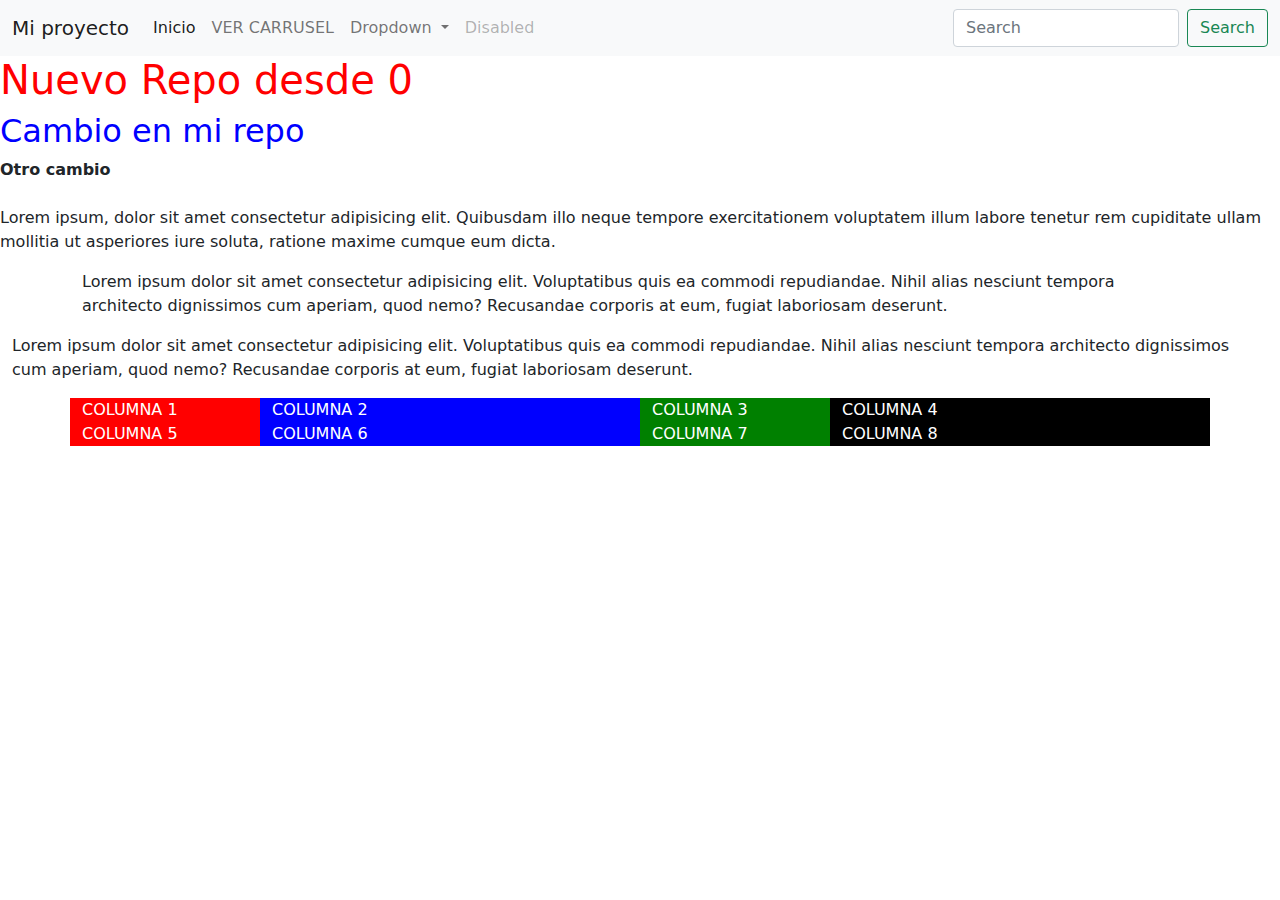
<file: index.html>
<!DOCTYPE html>
<html lang="en">
<head>
    <meta charset="UTF-8">
    <meta http-equiv="X-UA-Compatible" content="IE=edge">
    <meta name="viewport" content="width=device-width, initial-scale=1.0">
    <!-- CSS DE BOOTSTRAP -->
    <link rel="stylesheet" href="bootstrap-5.1.3-dist/css/bootstrap.min.css">

    <!-- LINK CDN DE BOOTSTRAP -->
    <!-- <link href="https://cdn.jsdelivr.net/npm/bootstrap@5.1.3/dist/css/bootstrap.min.css" rel="stylesheet" integrity="sha384-1BmE4kWBq78iYhFldvKuhfTAU6auU8tT94WrHftjDbrCEXSU1oBoqyl2QvZ6jIW3" crossorigin="anonymous"> -->
    
    <!-- LINK CSS PROPIO -->
    <link rel="stylesheet" href="css/styles.css">
    <title>Clase 11 BOOSTRAP</title>
</head>
<body>
    <header>
        <nav class="navbar navbar-expand-lg navbar-light bg-light">
            <div class="container-fluid">
                <a class="navbar-brand" href="index.html">Mi proyecto</a>
                <button class="navbar-toggler" type="button" data-bs-toggle="collapse" data-bs-target="#navbarSupportedContent" aria-controls="navbarSupportedContent" aria-expanded="false" aria-label="Toggle navigation">
                <span class="navbar-toggler-icon"></span>
                </button>
                <div class="collapse navbar-collapse" id="navbarSupportedContent">
                <ul class="navbar-nav me-auto mb-2 mb-lg-0">
                    <li class="nav-item">
                    <a class="nav-link active" aria-current="page" href="#">Inicio</a>
                    </li>
                    <li class="nav-item">
                    <a class="nav-link" href="pages/carrusel.html">VER CARRUSEL</a>
                    </li>
                    <li class="nav-item dropdown">
                    <a class="nav-link dropdown-toggle" href="#" id="navbarDropdown" role="button" data-bs-toggle="dropdown" aria-expanded="false">
                        Dropdown
                    </a>
                    <ul class="dropdown-menu" aria-labelledby="navbarDropdown">
                        <li><a class="dropdown-item" href="#">Action</a></li>
                        <li><a class="dropdown-item" href="#">Another action</a></li>
                        <li><hr class="dropdown-divider"></li>
                        <li><a class="dropdown-item" href="#">Something else here</a></li>
                    </ul>
                    </li>
                    <li class="nav-item">
                    <a class="nav-link disabled">Disabled</a>
                    </li>
                </ul>
                <form class="d-flex">
                    <input class="form-control me-2" type="search" placeholder="Search" aria-label="Search">
                    <button class="btn btn-outline-success" type="submit">Search</button>
                </form>
                </div>
            </div>
            </nav>
    </header>

    <h1>Nuevo Repo desde 0</h1>
    
    <h2>Cambio en mi repo</h2>
    
    <p class="fw-bold mb-4">Otro cambio</p>

    <p>Lorem ipsum, dolor sit amet consectetur adipisicing elit. Quibusdam illo neque tempore exercitationem voluptatem illum labore tenetur rem cupiditate ullam mollitia ut asperiores iure soluta, ratione maxime cumque eum dicta.</p>

    <!-- EJEMPLO DE CONTAINER -->
    <section class="container">
        <p>Lorem ipsum dolor sit amet consectetur adipisicing elit. Voluptatibus quis ea commodi repudiandae. Nihil alias nesciunt tempora architecto dignissimos cum aperiam, quod nemo? Recusandae corporis at eum, fugiat laboriosam deserunt.</p>
    </section>

    <section class="container-fluid">
        <p>Lorem ipsum dolor sit amet consectetur adipisicing elit. Voluptatibus quis ea commodi repudiandae. Nihil alias nesciunt tempora architecto dignissimos cum aperiam, quod nemo? Recusandae corporis at eum, fugiat laboriosam deserunt.</p>
    </section>

    <div class="container">
        <div class="row">
            <div class="col-12 col-md-6 col-lg-2  rojo">COLUMNA 1</div>
            <div class="col-12 col-md-6 col-lg-4 azul">COLUMNA 2</div>
            <div class="col-12 col-md-6 col-lg-2 verde">COLUMNA 3</div>
            <div class="col-12 col-md-6 col-lg-4 negro">COLUMNA 4</div>
        </div>

        <div class="row">
            <div class="col-12 col-md-6 col-lg-2  rojo">COLUMNA 5</div>
            <div class="col-12 col-md-6 col-lg-4 azul">COLUMNA 6</div>
            <div class="col-12 col-md-6 col-lg-2 verde">COLUMNA 7</div>
            <div class="col-12 col-md-6 col-lg-4 negro">COLUMNA 8</div>
        </div>
    </div>

    <!-- LINK DEL LOCAL DE JS -->
    <script src="bootstrap-5.1.3-dist/js/bootstrap.min.js"></script>   
    
    <!-- LINK CDN DE JS -->
    <!-- USEN EL QUE PREFIERAN -->
    <!-- <script src="https://cdn.jsdelivr.net/npm/bootstrap@5.1.3/dist/js/bootstrap.bundle.min.js" integrity="sha384-ka7Sk0Gln4gmtz2MlQnikT1wXgYsOg+OMhuP+IlRH9sENBO0LRn5q+8nbTov4+1p" crossorigin="anonymous"></script> -->
</body>
</html>
</file>
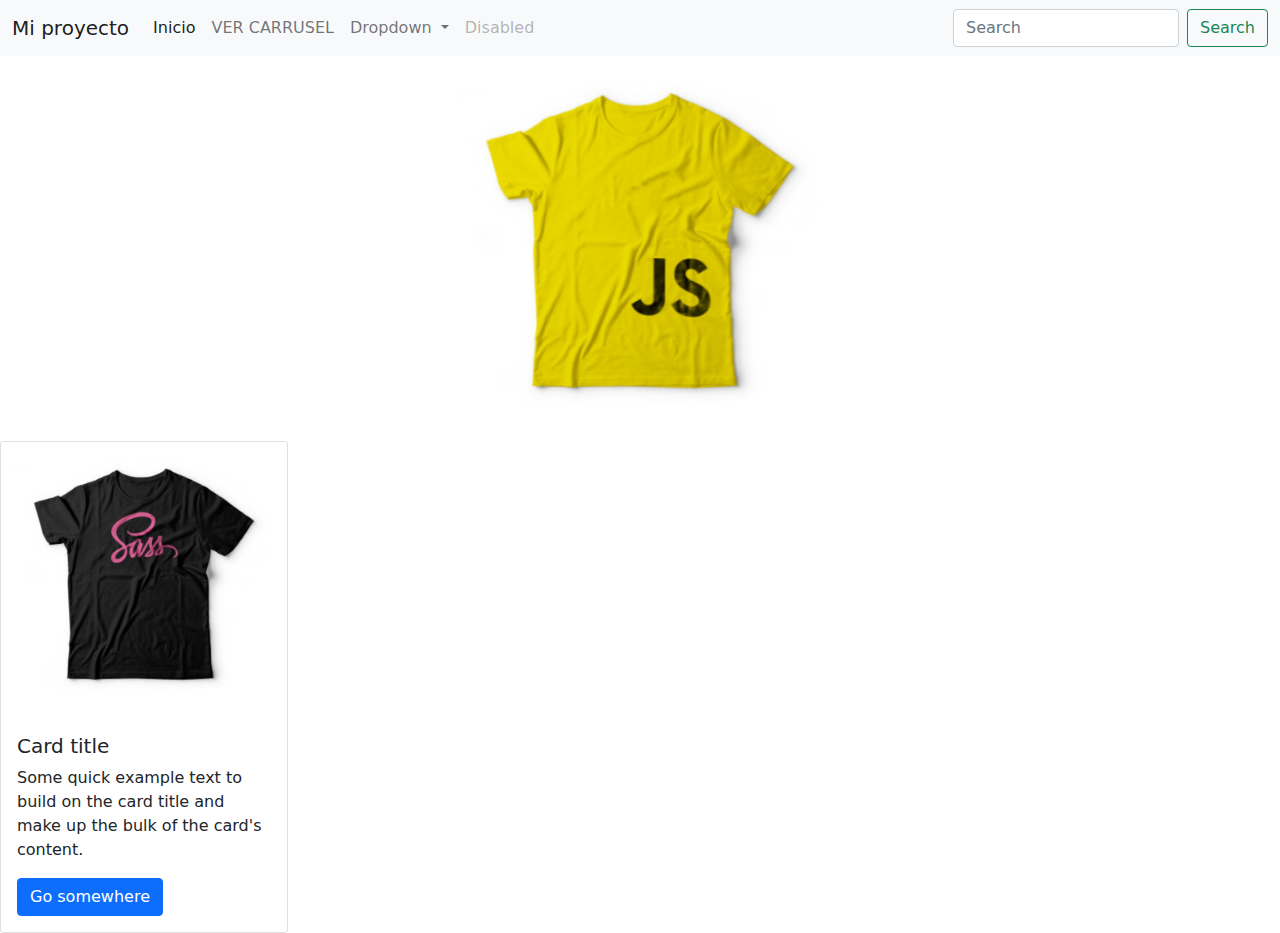
<file: pages/carrusel.html>
<!DOCTYPE html>
<html lang="en">
<head>
    <meta charset="UTF-8">
    <meta http-equiv="X-UA-Compatible" content="IE=edge">
    <meta name="viewport" content="width=device-width, initial-scale=1.0">
    <!-- CSS DE BOOTSTRAP -->
    <link rel="stylesheet" href="../bootstrap-5.1.3-dist/css/bootstrap.min.css">

    <!-- LINK CDN DE BOOTSTRAP -->
    <!-- <link href="https://cdn.jsdelivr.net/npm/bootstrap@5.1.3/dist/css/bootstrap.min.css" rel="stylesheet" integrity="sha384-1BmE4kWBq78iYhFldvKuhfTAU6auU8tT94WrHftjDbrCEXSU1oBoqyl2QvZ6jIW3" crossorigin="anonymous"> -->
    
    <!-- LINK CSS PROPIO -->
    <link rel="stylesheet" href="../css/styles.css">
    <title>Clase 11 BOOSTRAP</title>
</head>
<body>
    <header>
        <nav class="navbar navbar-expand-lg navbar-light bg-light">
            <div class="container-fluid">
              <a class="navbar-brand" href="../index.html">Mi proyecto</a>
              <button class="navbar-toggler" type="button" data-bs-toggle="collapse" data-bs-target="#navbarSupportedContent" aria-controls="navbarSupportedContent" aria-expanded="false" aria-label="Toggle navigation">
                <span class="navbar-toggler-icon"></span>
              </button>
              <div class="collapse navbar-collapse" id="navbarSupportedContent">
                <ul class="navbar-nav me-auto mb-2 mb-lg-0">
                  <li class="nav-item">
                    <a class="nav-link active" aria-current="page" href="#">Inicio</a>
                  </li>
                  <li class="nav-item">
                    <a class="nav-link" href="carrusel.html">VER CARRUSEL</a>
                  </li>
                  <li class="nav-item dropdown">
                    <a class="nav-link dropdown-toggle" href="#" id="navbarDropdown" role="button" data-bs-toggle="dropdown" aria-expanded="false">
                      Dropdown
                    </a>
                    <ul class="dropdown-menu" aria-labelledby="navbarDropdown">
                      <li><a class="dropdown-item" href="#">Action</a></li>
                      <li><a class="dropdown-item" href="#">Another action</a></li>
                      <li><hr class="dropdown-divider"></li>
                      <li><a class="dropdown-item" href="#">Something else here</a></li>
                    </ul>
                  </li>
                  <li class="nav-item">
                    <a class="nav-link disabled">Disabled</a>
                  </li>
                </ul>
                <form class="d-flex">
                  <input class="form-control me-2" type="search" placeholder="Search" aria-label="Search">
                  <button class="btn btn-outline-success" type="submit">Search</button>
                </form>
              </div>
            </div>
          </nav>
    </header>

    <!-- EJEMPLO DEL CARRUSEL -->
    <div id="carouselExampleControls" class="carousel slide" data-bs-ride="carousel">
        <div class="carousel-inner">
          <div class="carousel-item active">
            <img src="../img/remera1.jpg" class="d-block w-100" alt="...">
          </div>
          <div class="carousel-item">
            <img src="../img/remera1.jpg" class="d-block w-100" alt="...">
          </div>
          <div class="carousel-item">
            <img src="../img/remera1.jpg" class="d-block w-100" alt="...">
          </div>
        </div>
        <button class="carousel-control-prev" type="button" data-bs-target="#carouselExampleControls" data-bs-slide="prev">
          <span class="carousel-control-prev-icon" aria-hidden="true"></span>
          <span class="visually-hidden">Previous</span>
        </button>
        <button class="carousel-control-next" type="button" data-bs-target="#carouselExampleControls" data-bs-slide="next">
          <span class="carousel-control-next-icon" aria-hidden="true"></span>
          <span class="visually-hidden">Next</span>
        </button>
      </div>

      <div class="card" style="width: 18rem;">
        <img src="../img/remera3.jpg" class="card-img-top" alt="...">
        <div class="card-body">
          <h5 class="card-title">Card title</h5>
          <p class="card-text">Some quick example text to build on the card title and make up the bulk of the card's content.</p>
          <a href="#" class="btn btn-primary">Go somewhere</a>
        </div>
      </div>

    

    <!-- LINK DEL LOCAL DE JS -->
    <script src="../bootstrap-5.1.3-dist/js/bootstrap.min.js"></script>   
    
    <!-- LINK CDN DE JS -->
    <!-- USEN EL QUE PREFIERAN -->
    <!-- <script src="https://cdn.jsdelivr.net/npm/bootstrap@5.1.3/dist/js/bootstrap.bundle.min.js" integrity="sha384-ka7Sk0Gln4gmtz2MlQnikT1wXgYsOg+OMhuP+IlRH9sENBO0LRn5q+8nbTov4+1p" crossorigin="anonymous"></script> -->
</body>
</html>
</file>
<file: css/styles.css>
h1 {
    color: red;
}

h2 {
    color: blue;
}

.rojo,
.azul,
.verde,
.negro {
    color: white;
}

.rojo {
    background-color: red;
}

.azul {
    background-color: blue;
}

.verde {
    background-color: green;
}

.negro {
    background-color: black;
}

/* AJUSTE DEL CARRUSEL */
#carouselExampleControls {
    width: 400px;
    margin: 0 auto;
}

/* para editar la imagen de las flechas */

.carousel-control-prev-icon {
    background-image: ();
}

.carousel-control-next-icon {
    background-image: ();
}
</file>
